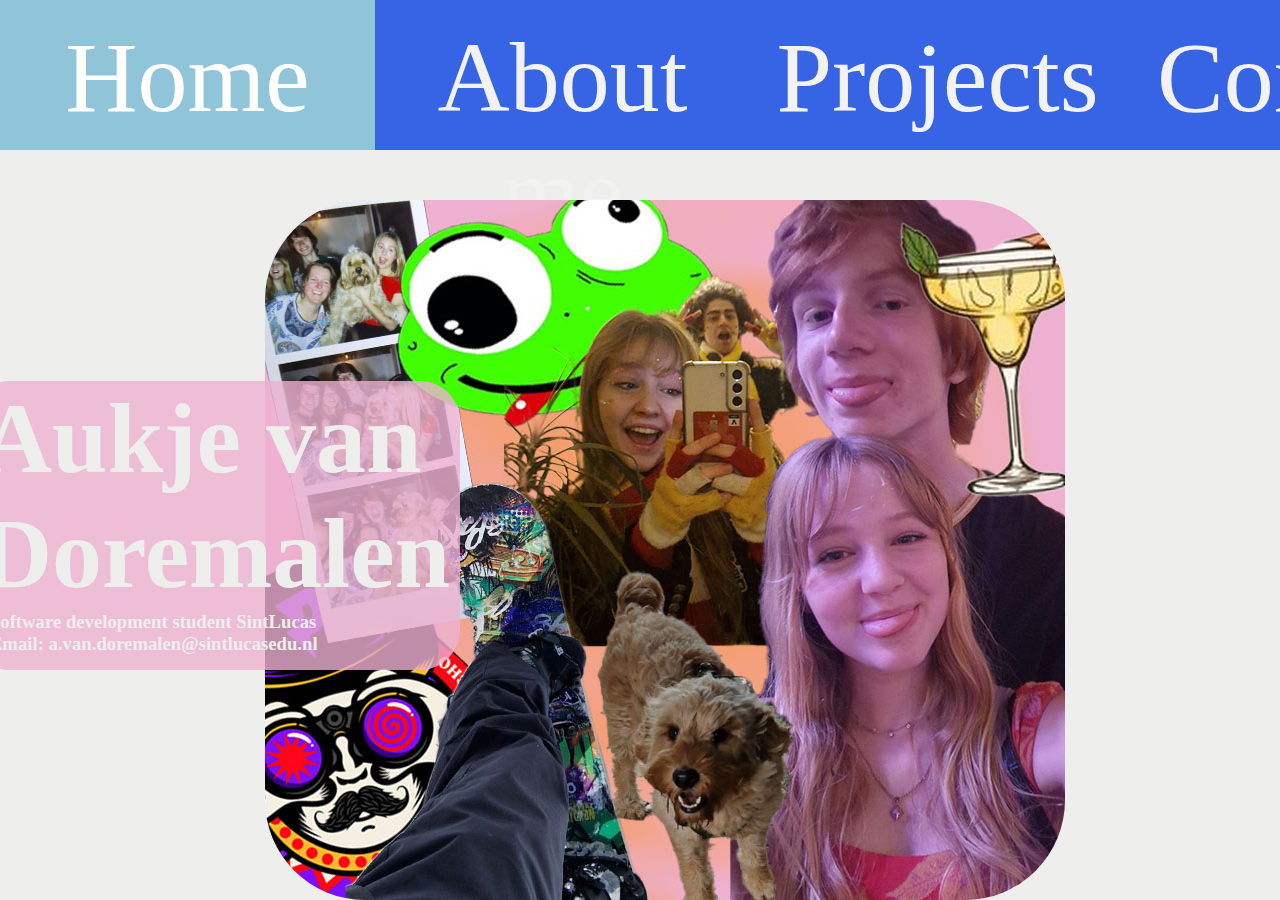
<file: index.html>
<!DOCTYPE html>
<html lang="en">
<head>
    <meta charset="UTF-8">
    <title>Portfolio Aukje van Doremalen</title>
    <link rel="stylesheet" href="style.css">
    <script src="script.js"></script>
</head>
<body>
    <div class="navigationbalk">
        <a class="active" href="./index.html">Home</a>
        <a href="./about.html">About me</a>
        <a href="./projects.html">Projects</a>
        <a href="./contact.html">Contact</a>
    </div>

    <div class="homepage">

        <div id="teksthome">
            <h1>Aukje van Doremalen</h1>
            <h3>Software development student SintLucas
            <br>
            Email: a.van.doremalen@sintlucasedu.nl
            </h3>
        </div>
        <div id="picture1">
            <img src="picture1roze.jpg" alt="foto's van mij">
        </div>
        <!--<div id="picture2">
            <img src="picture2.jpg" alt="mijnfoto">
        </div> !-->

    </div>

</body>
</html>
</file>
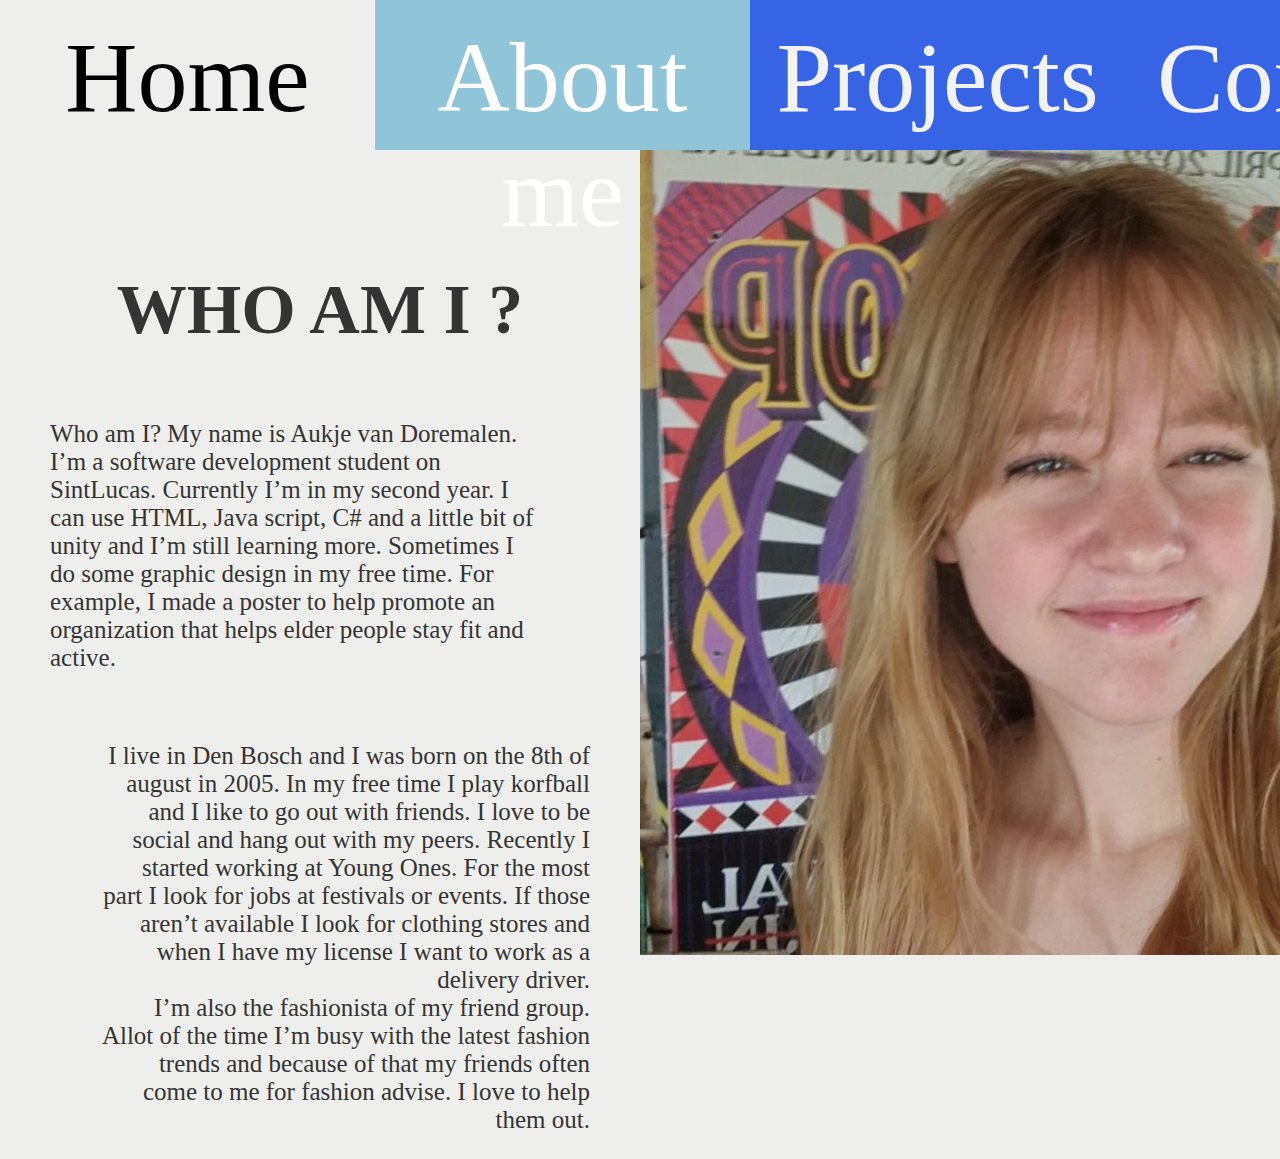
<file: about.html>
<!DOCTYPE html>
<html lang="en">
<head>
    <meta charset="UTF-8">
    <title>About me</title>
    <link rel="stylesheet" href="style.css">
    <script src="script.js"></script>
</head>
<body>
    <div class="navigationbalk">
        <a href="./index.html">Home</a>
        <a class="active" href="./about.html">About me</a>
        <a href="./projects.html">Projects</a>
        <a href="./contact.html">Contact</a>
    </div>

    <div class="about">
        <div id="tekstabout">
            <h1>WHO AM I ?</h1>
            <p id="tekst1">
                Who am I? My name is Aukje van Doremalen. I’m a software development student on SintLucas.
                Currently I’m in my second year. I can use HTML, Java script, C# and a little bit of unity
                and I’m still learning more. Sometimes I do some graphic design in my free time.
                For example,
                I made a poster to help promote an organization that helps elder people stay fit and active.
            </p>

            <p id="tekst2">
                I live in Den Bosch and I was born on the 8th of august in 2005.
                In my free time I play korfball and I like to go out with friends.
                I love to be social and hang out with my peers. Recently I started working at Young Ones.
                For the most part I look for jobs at festivals or events.
                If those aren’t available I look for clothing stores and when I have my license I want to work as a delivery driver.
                <br>
                I’m also the fashionista of my friend group. Allot of the time I’m busy with the latest fashion trends
                and because of that my friends often come to me for fashion advise. I love to help them out.
            </p>
        </div>
        <div id="pictureabout">
            <img src="pictureabout.jpg" alt="foto van mij">
        </div>
    </div>
</body>
</html>
</file>
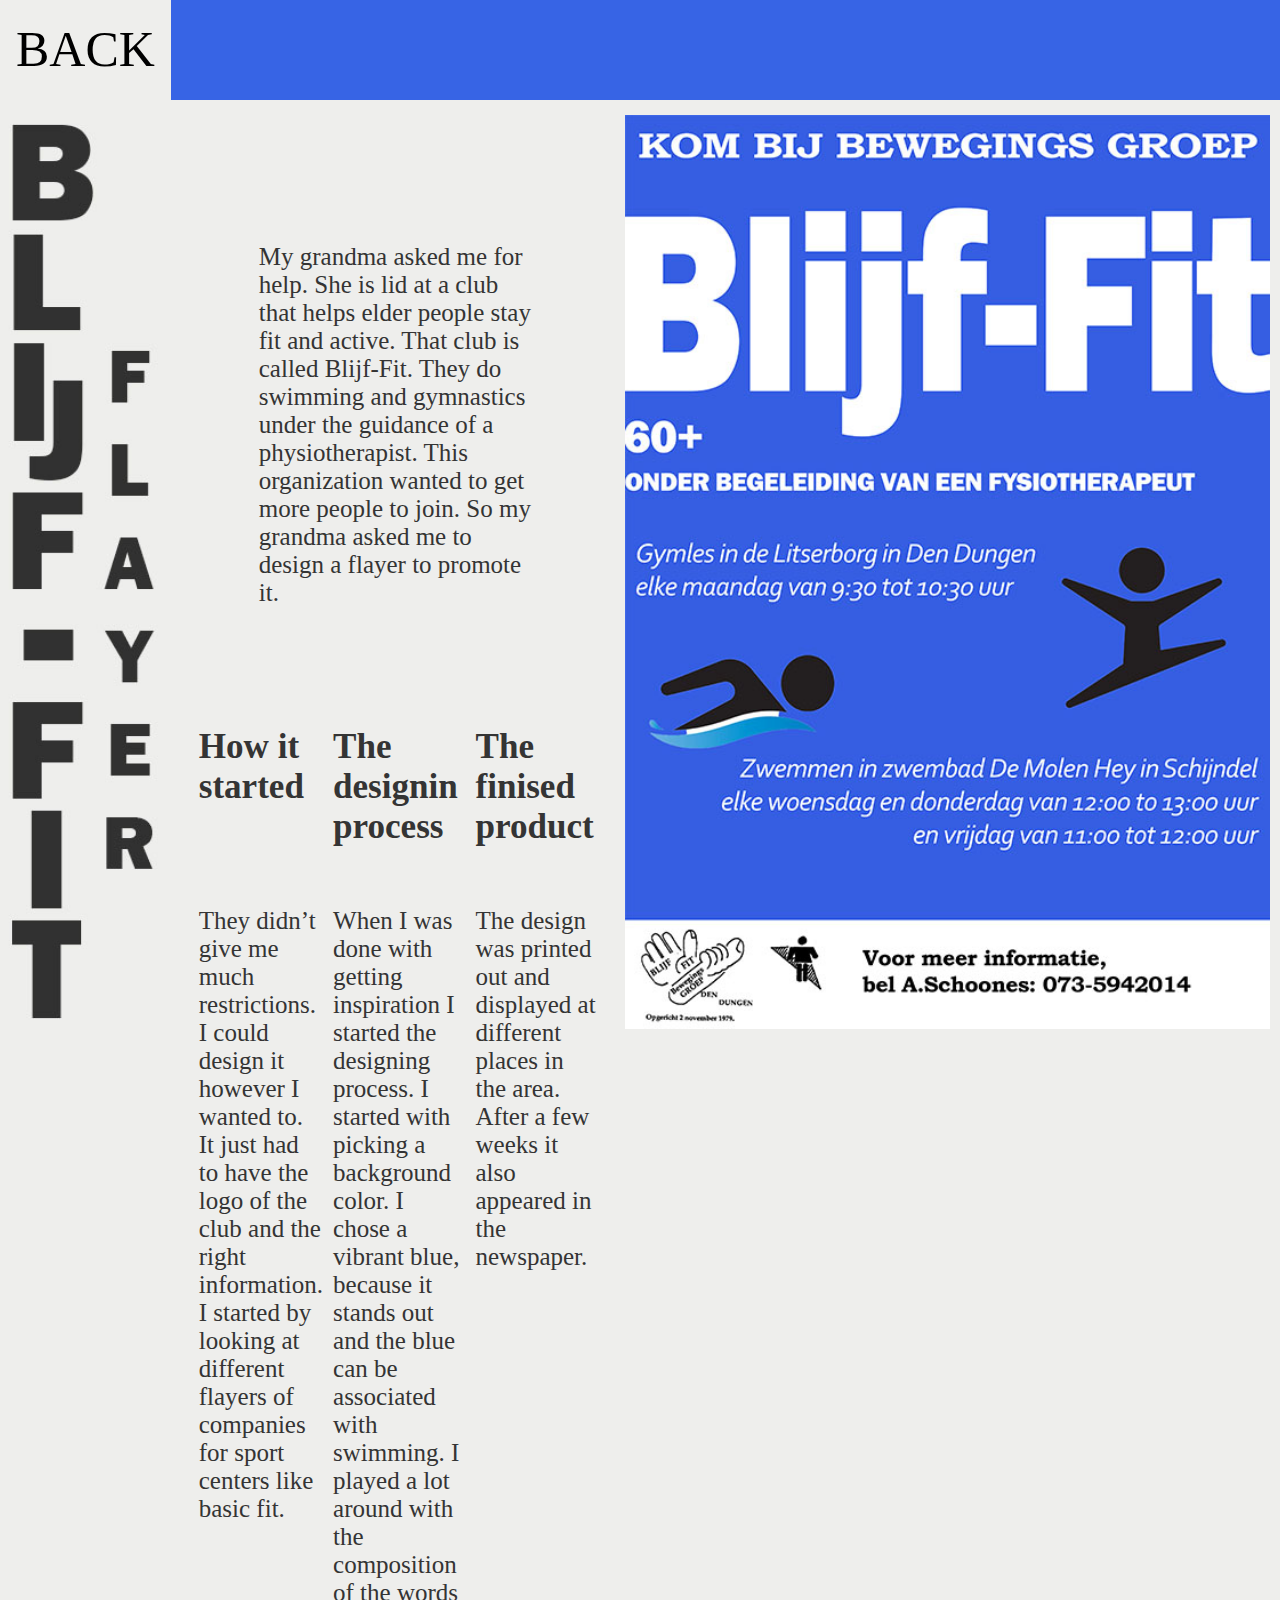
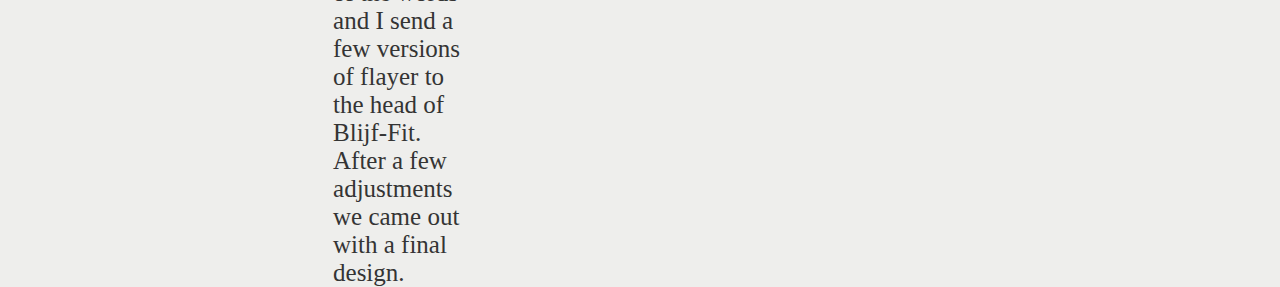
<file: blijffti.html>
<!DOCTYPE html>
<html lang="en">
<head>
    <meta charset="UTF-8">
    <title>Blijf-Fit</title>
    <link rel="stylesheet" href="style.css">
    <script src="script.js"></script>
</head>
<body>
    <div class="navigationbalk2">
        <a href="projects.html">BACK</a>
    </div>


    <div id="container">

        <div id="blijffittitle">
            <img src="blijffitbanner.jpg" alt="blijffitletters">
            <!--<h1>Design a flayer for Blijf-Fit</h1>!-->
        </div>
        <div id="blijffitinleiding">
            <p>
                My grandma asked me for help. She is lid at a club that helps elder people stay fit and active.
                That club is called Blijf-Fit. They do swimming and gymnastics under the guidance of a physiotherapist.
                This organization wanted to get more people to join.
                So my grandma asked me to design a flayer to promote it.
            </p>
        </div>

        <div id="blijffitfoto">
            <img src="blijffitposter.jpg" alt="poster">
        </div>

            <div id="blijffit1t">
                <h3>How it started</h3>
            </div>
            <div id="blijffit1">
                <p>
                    They didn’t give me much restrictions. I could design it however I wanted to.
                    It just had to have the logo of the club and the right information.
                    I started by looking at different flayers of companies for sport centers like basic fit.
                </p>
            </div>
            <div id="blijffit2t">
                <h3>The designin process</h3>
            </div>
            <div id="blijffit2">
                <p>
                    When I was done with getting inspiration I started the designing process.
                    I started with picking a background color. I chose a vibrant blue,
                    because it stands out and the blue can be associated with swimming.
                    I played a lot around with the composition of the words
                    and I send a few versions of flayer to the head of Blijf-Fit.
                    After a few adjustments we came out with a final design.
                </p>
            </div>
            <div id="blijffit3t">
                <h3>The finised product</h3>
            </div>
            <div id="blijffit3">
                <p>
                    The design was printed out and displayed at different places in the area.
                    After a few weeks it also appeared in the newspaper.
                </p>
            </div>

    </div>

</body>
</html>
</file>
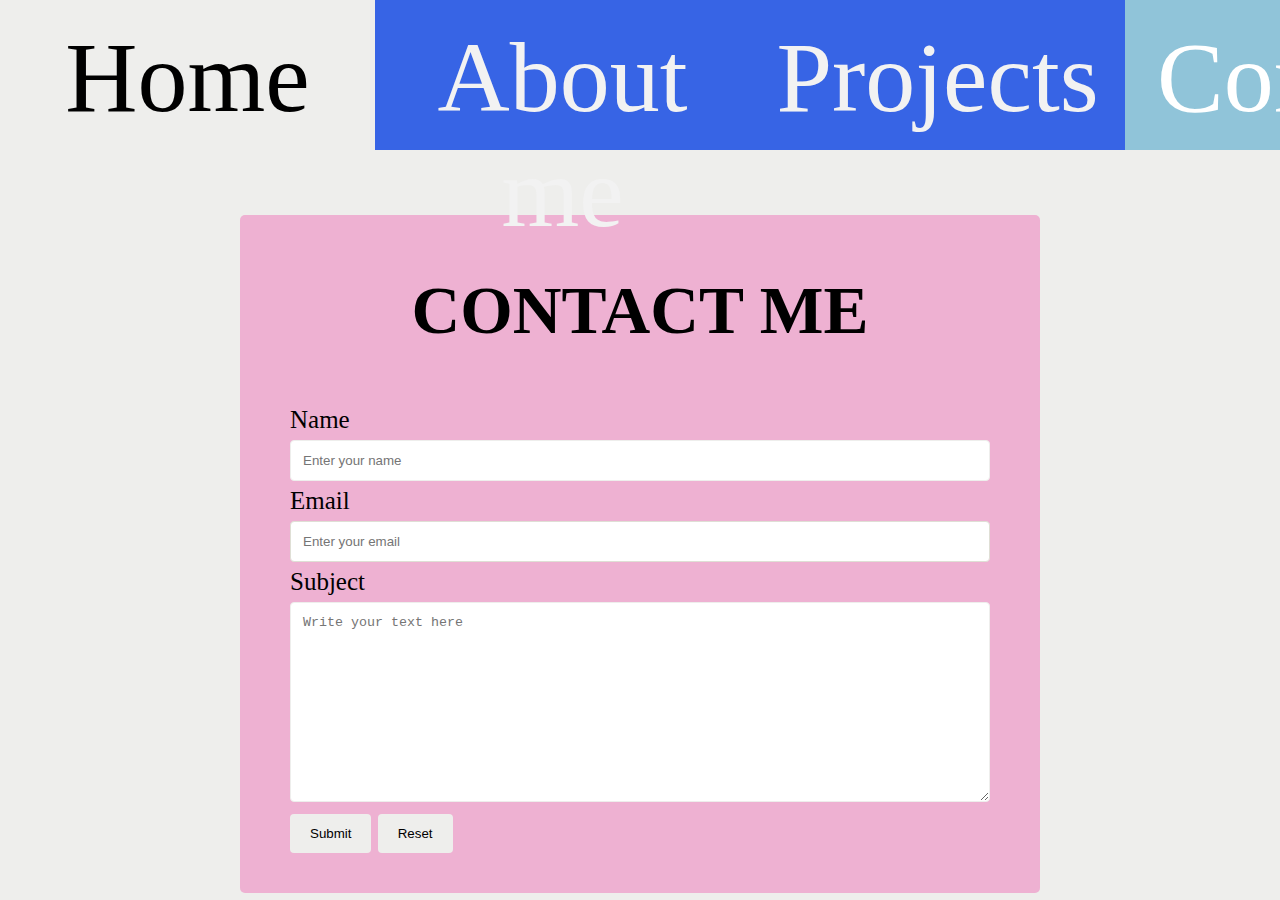
<file: contact.html>
<!DOCTYPE html>
<html lang="en">
<head>
    <meta charset="UTF-8">
    <title>Contact me</title>
    <link rel="stylesheet" href="style.css">
    <script src="script.js"></script>
</head>
<body>
    <div class="navigationbalk">
        <a href="./index.html">Home</a>
        <a href="./about.html">About me</a>
        <a href="./projects.html">Projects</a>
        <a class="active" href="./contact.html">Contact</a>
    </div>

    <div class="padding">

        <div class="container">
            <div id="contactme">
                <h2>CONTACT ME</h2>
            </div>
            <form action="mailto:a.van.doremalen@sintlucasedu.nl" method="post" enctype="text/plain">
                <label for="fname">Name</label>
                <input type="text" id="fname" name="firstname" placeholder="Enter your name">

                <label for="email">Email</label>
                <input type="email" id="email" name="email" placeholder="Enter your email">

                <label for="subject">Subject</label>
                <textarea id="subject" name="subject" placeholder="Write your text here" style="height:200px"></textarea>

                <input type="submit"  value="Submit">
                <input type="reset" value="Reset">
            </form>
        </div>



        <!--<div class="contactparent">
            <div id="contactme">
                <h2>CONTACT ME</h2>
            </div>
            <div id="name"></div>
            <div id="mail"></div>
            <div id="mailtext"></div>
            <a id="mailbutton">SUBMIT</a>
        </div>!-->
    </div>

</body>
</html>
</file>
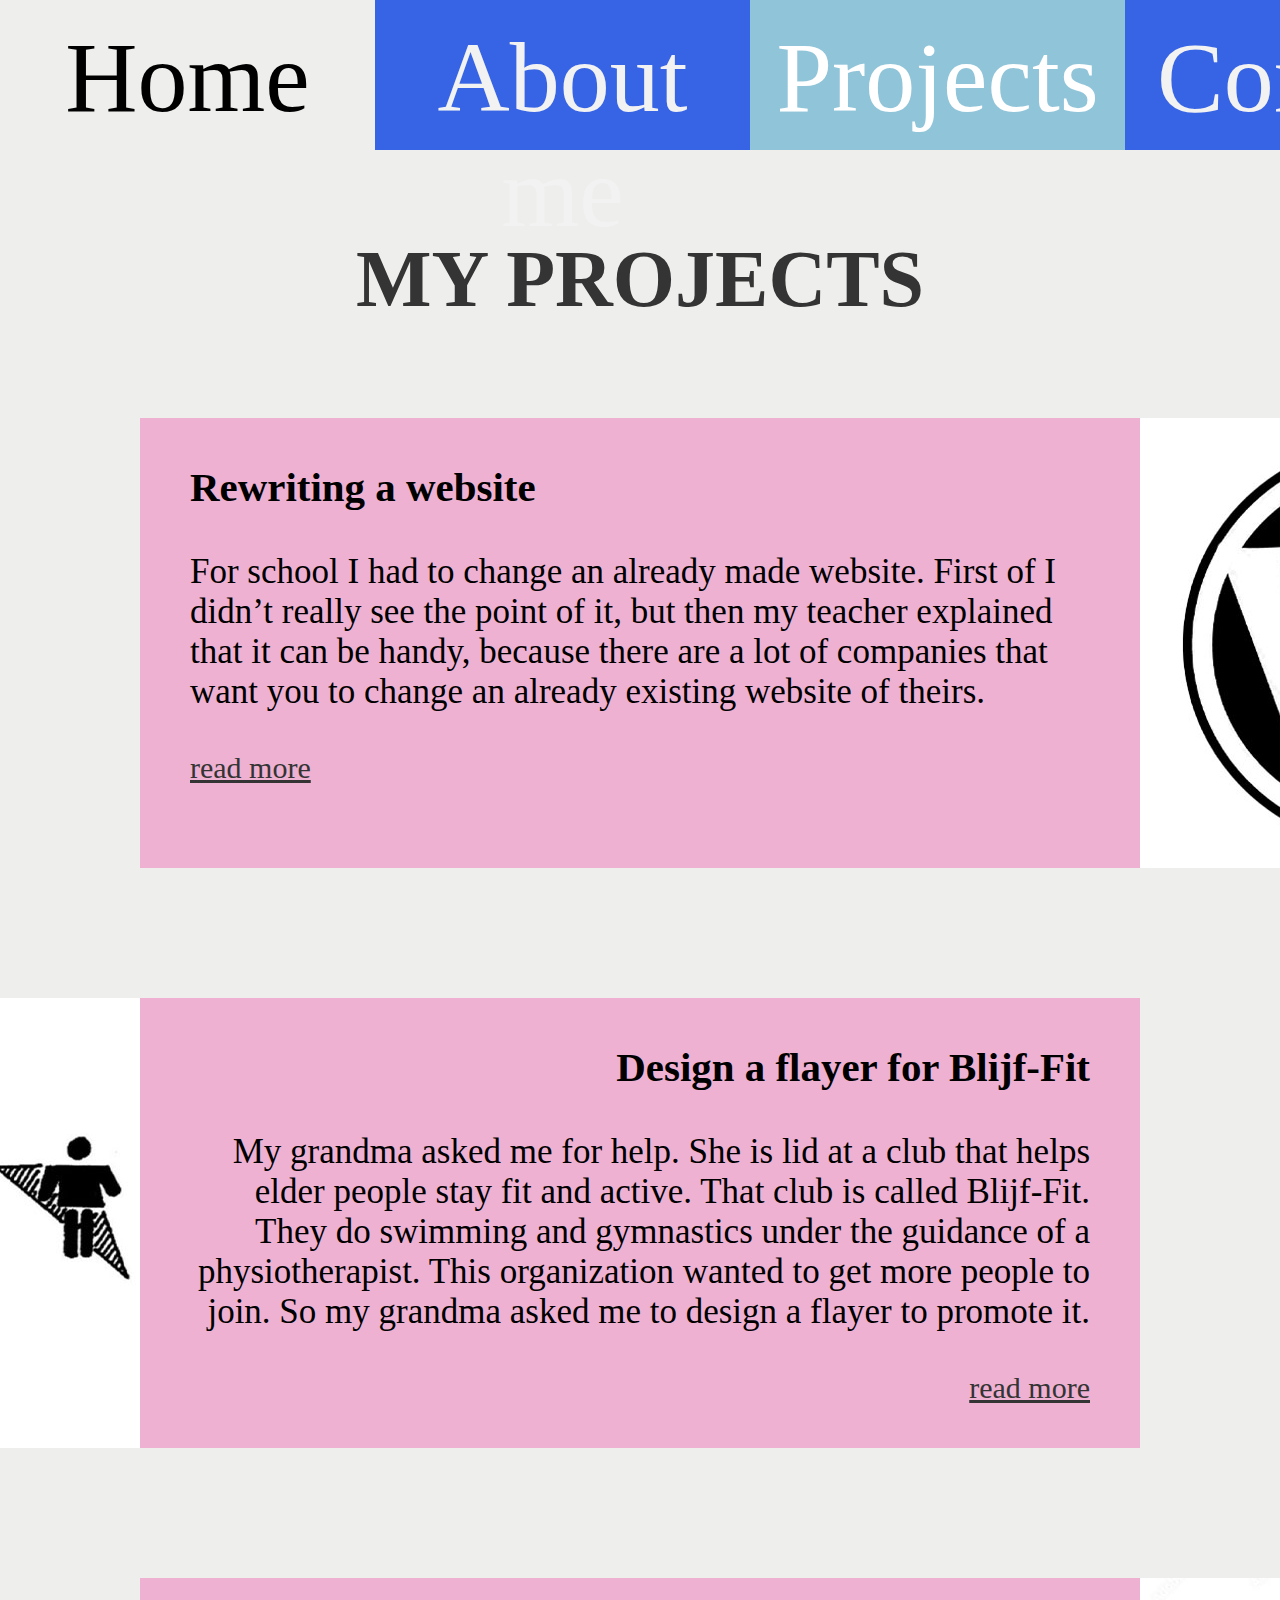
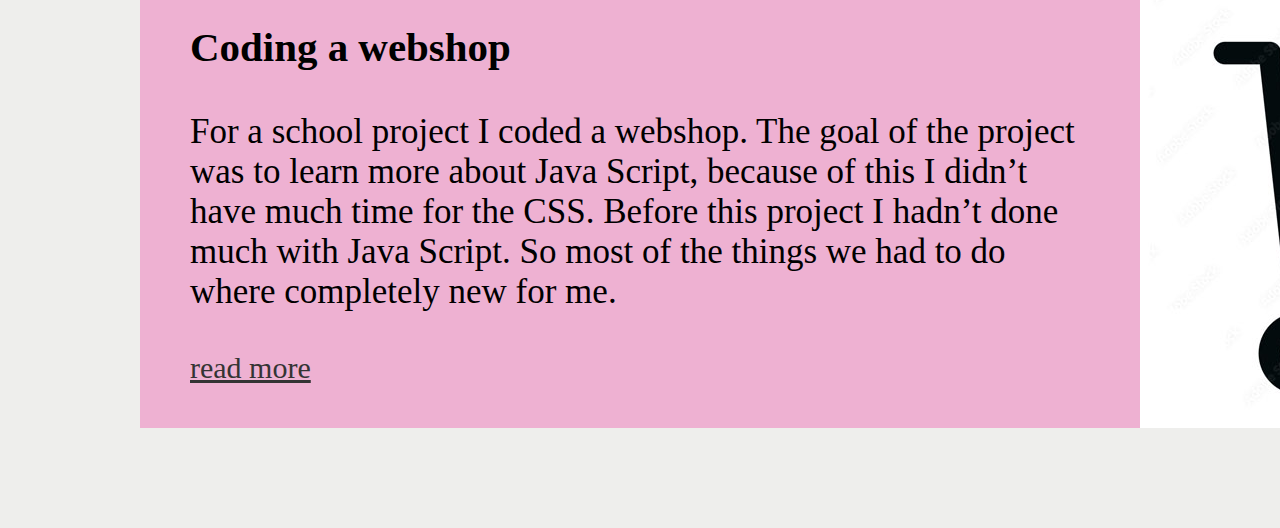
<file: projects.html>
<!DOCTYPE html>
<html lang="en">
<head>
    <meta charset="UTF-8">
    <title>Projects</title>
    <link rel="stylesheet" href="style.css">
</head>
<body>
    <div class="navigationbalk" id="menu">
        <a href="./index.html">Home</a>
        <a href="./about.html">About me</a>
        <a class="active" href="./projects.html">Projects</a>
        <a href="./contact.html">Contact</a>
    </div>

    <div id="projects1">
        <h1>MY PROJECTS</h1>
    </div>

    <div class="blokproject">
        <div class="inleidingtekst">
            <h3>Rewriting a website</h3>
            <p>
                For school I had to change an already made website.
                First of I didn’t really see the point of it,
                but then my teacher explained that it can be handy,
                because there are a lot of companies that want you to
                change an already existing website of theirs.
            </p>

            <a href="website.html" class="btnmore">read more</a>
        </div>
        <div class="fotoproject">
            <img src="wor.jpg" alt="wordpresslogo">
        </div>
    </div>

    <div class="blokprojectr">
        <div class="inleidingtekstr">
            <h3>Design a flayer for Blijf-Fit</h3>
            <p>
                My grandma asked me for help. She is lid at a club that helps elder people stay fit and active.
                That club is called Blijf-Fit. They do swimming and gymnastics under the guidance of a physiotherapist.
                This organization wanted to get more people to join.
                So my grandma asked me to design a flayer to promote it.
            </p>
            <a href="blijffti.html" class="btnmore">read more</a>
        </div>
        <div class="fotoproject">
            <img src="blijf-fitlogo.jpg" alt="blijf-fit logo">
        </div>
    </div>

    <div class="blokproject">
        <div class="inleidingtekst">
            <h3>Coding a webshop</h3>
            <p>
                For a school project I coded a webshop. The goal of the project was to learn more about Java Script,
                because of this I didn’t have much time for the CSS. Before this project I hadn’t done much with
                Java Script. So most of the things we had to do where completely new for me.
            </p>
            <a href="webshop.html" class="btnmore">read more</a>
        </div>
        <div class="fotoproject">
            <img src="shoppingcart.jpg">
        </div>
    </div>

    <script src="script.js"></script>

</body>
</html>
</file>
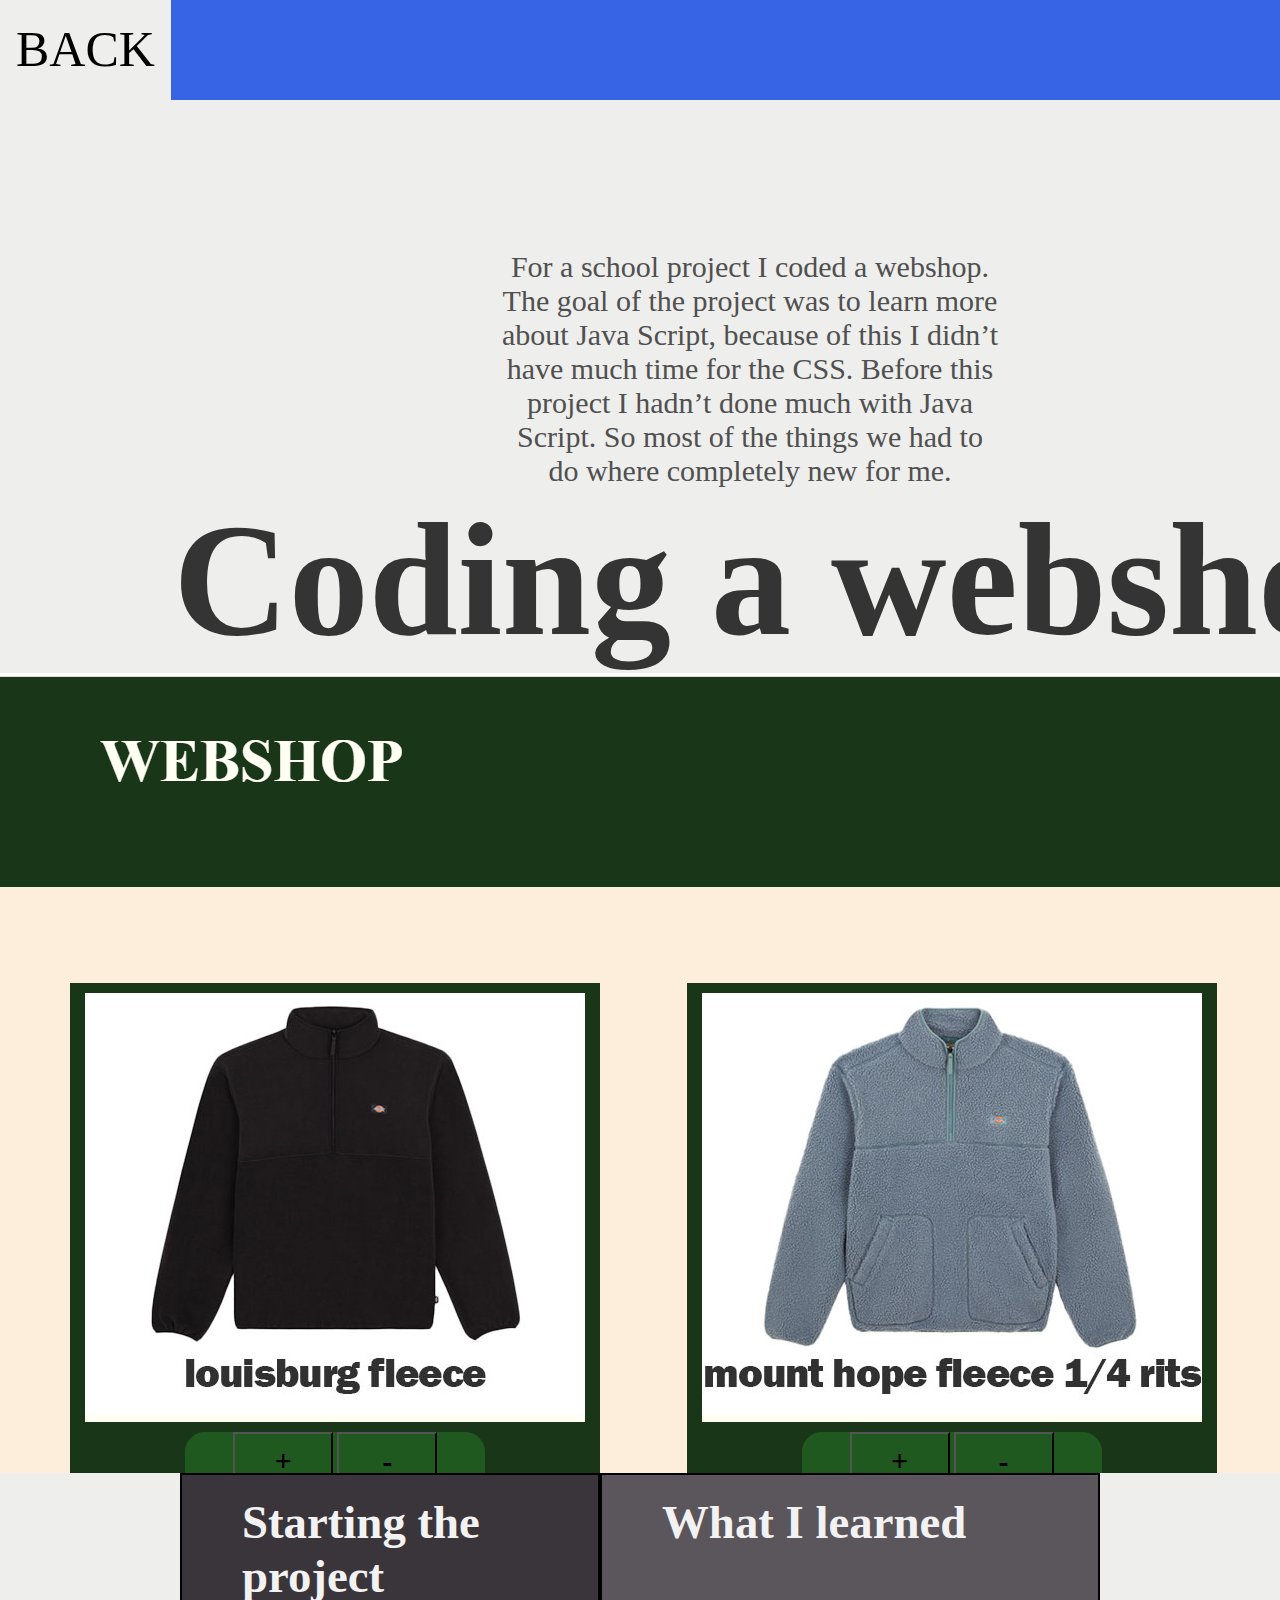
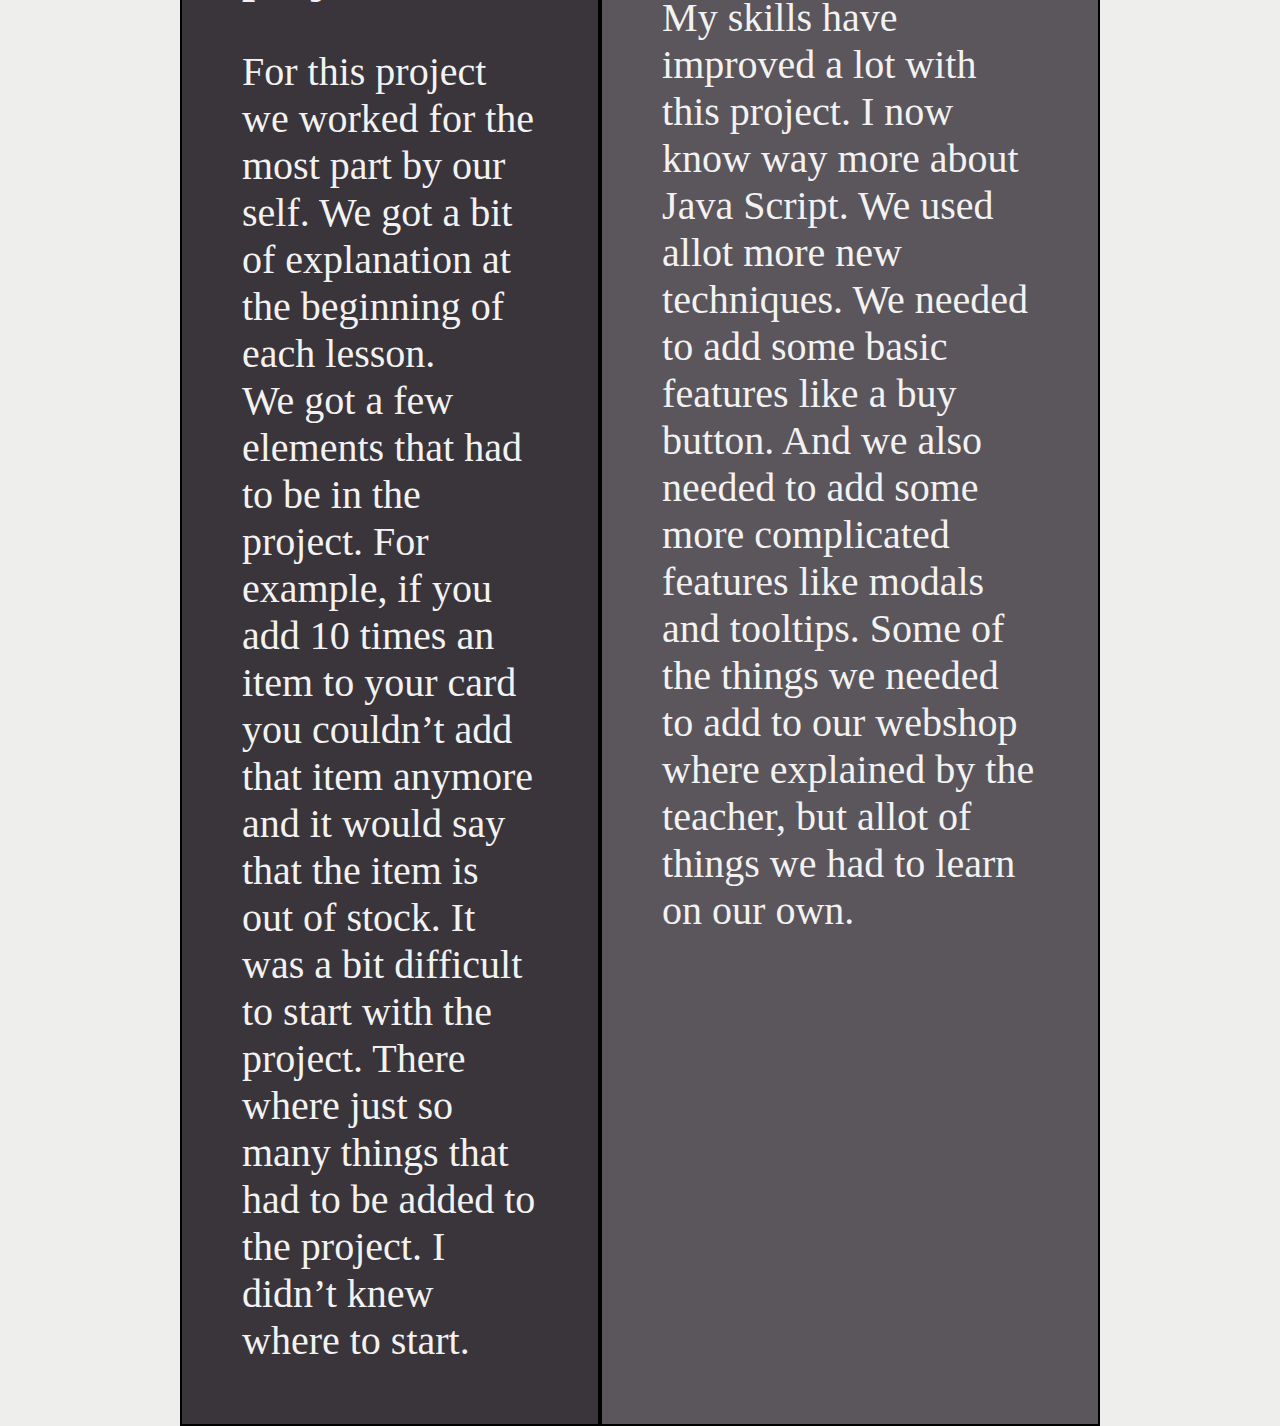
<file: webshop.html>
<!DOCTYPE html>
<html lang="en">
<head>
    <meta charset="UTF-8">
    <title>Webshop</title>
    <link rel="stylesheet" href="style.css">
    <script src="script.js"></script>
</head>
<body>
    <div class="navigationbalk2">
        <a href="projects.html">BACK</a>
    </div>

    <div class="website">
        <p>
            For a school project I coded a webshop. The goal of the project was to learn more about Java Script,
            because of this I didn’t have much time for the CSS. Before this project I hadn’t done much with
            Java Script. So most of the things we had to do where completely new for me.
        </p>
        <h1>Coding a webshop</h1>
        <div class="fpro">
            <img src="webstoreafbeelding.png">
        </div>
    </div>
    <div class="tweetekst">
        <div class="protekst1">
            <h3>Starting the project</h3>
            <p>
                For this project we worked for the most part by our self. We got a bit of explanation at
                the beginning of each lesson.
                <br>
                We got a few elements that had to be in the project. For example,
                if you add 10 times an item to your card you couldn’t add that item anymore and
                it would say that the item is out of stock. It was a bit difficult to start with the project.
                There where just so many things that had to be added to the project. I didn’t knew where to start.
            </p>
        </div>
        <div class="protekst2">
            <h3>What I learned</h3>
            <p>
                My skills have improved a lot with this project. I now know way more about Java Script.
                We used allot more new techniques. We needed to add some basic features like a buy button.
                And we also needed to add some more complicated features like modals and tooltips.
                Some of the things we needed to add to our webshop where explained by the teacher,
                but allot of things we had to learn on our own.
            </p>
        </div>

    </div>
</body>
</html>
</file>
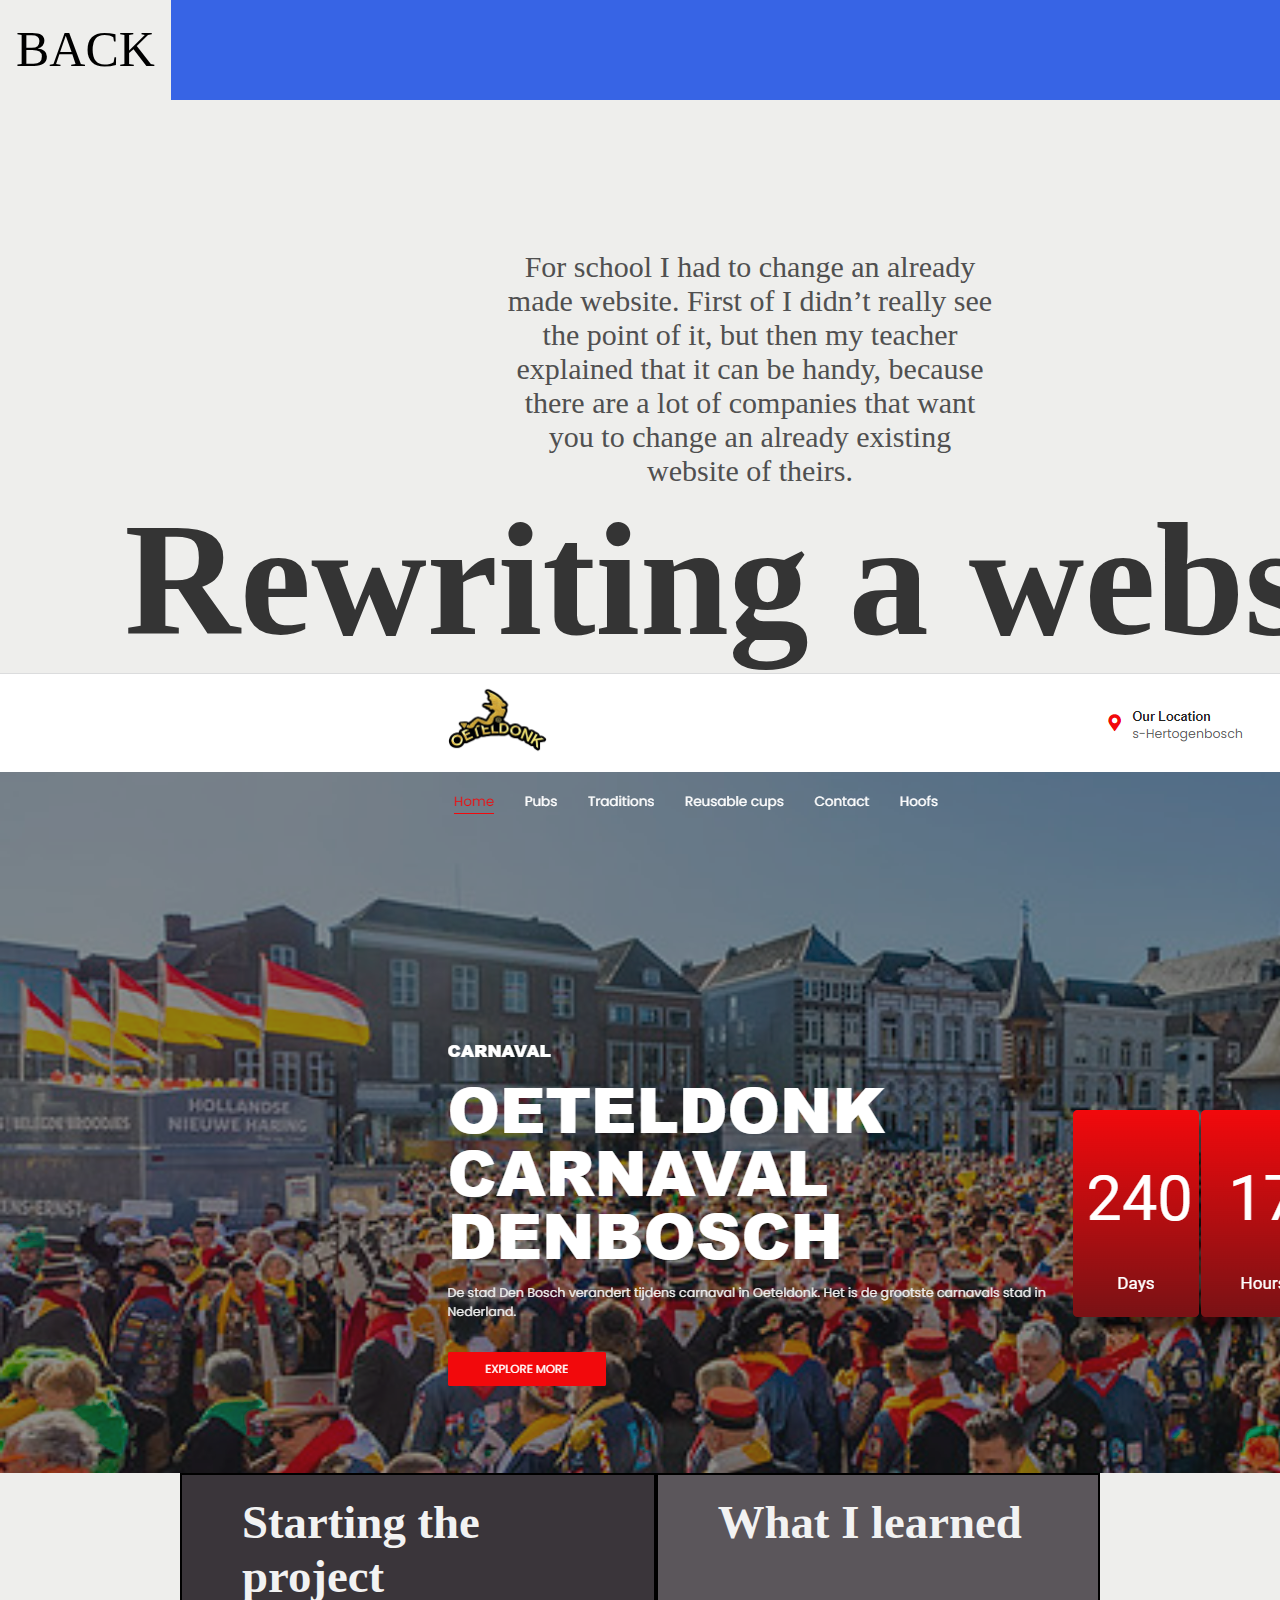
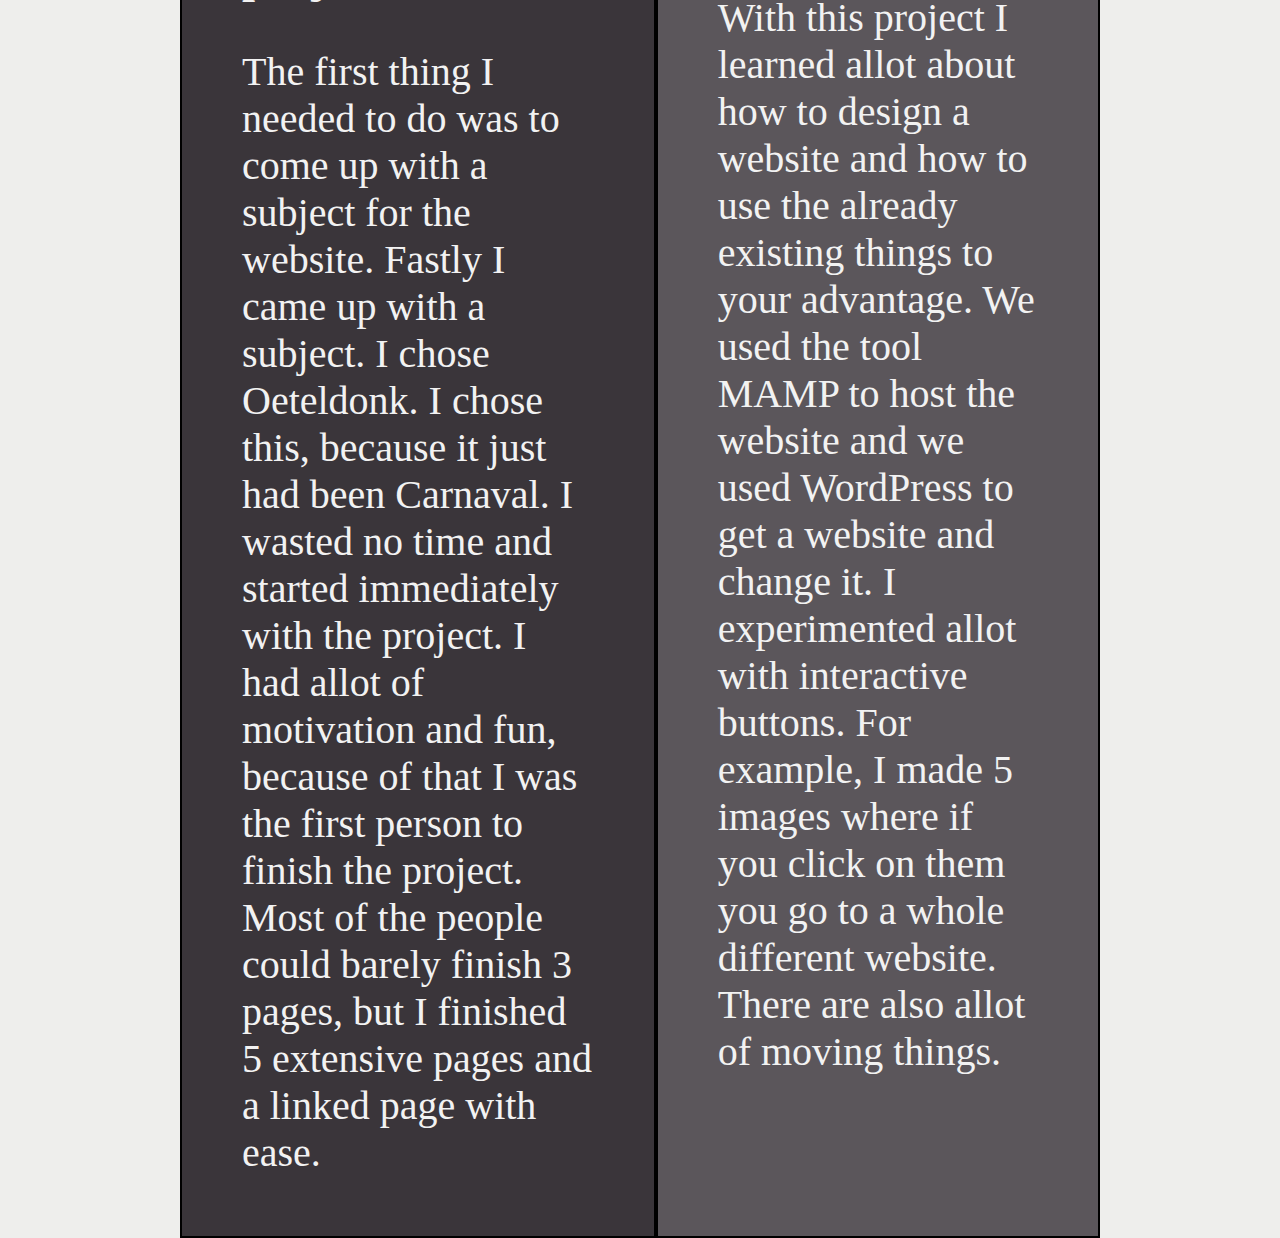
<file: website.html>
<!DOCTYPE html>
<html lang="en">
<head>
    <meta charset="UTF-8">
    <title>Rewrite a website</title>
    <link rel="stylesheet" href="style.css">
    <script src="script.js"></script>
</head>
<body>
    <div class="navigationbalk2">
        <a href="projects.html">BACK</a>
    </div>

    <div class="website">
            <p>
                For school I had to change an already made website.
                First of I didn’t really see the point of it,
                but then my teacher explained that it can be handy,
                because there are a lot of companies that want you to
                change an already existing website of theirs.
            </p>
            <h1>Rewriting a website</h1>
        <div class="fpro">
            <img src="oeteldonk%20website.png" alt="oeteldonkwebsite">
        </div>
    </div>
    <div class="tweetekst">
        <div class="protekst1">
            <h3>Starting the project</h3>
            <p>
                The first thing I needed to do was to come up with a subject for the website.
                Fastly I came up with a subject. I chose Oeteldonk. I chose this, because it just had been Carnaval.
                I wasted no time and started immediately with the project. I had allot of motivation and fun,
                because of that I was the first person to finish the project. Most of the people could barely
                finish 3 pages, but I finished 5 extensive pages and a linked page with ease.
            </p>
        </div>
        <div class="protekst2">
            <h3>What I learned</h3>
            <p>
                With this project I learned allot about how to design a website and how to use the already
                existing things to your advantage. We used the tool MAMP to host the website and we used
                WordPress to get a website and change it. I experimented allot with interactive buttons.
                For example, I made 5 images where if you click on them you go to a whole different website.
                There are also allot of moving things.
            </p>
        </div>

    </div>

</body>
</html>
</file>
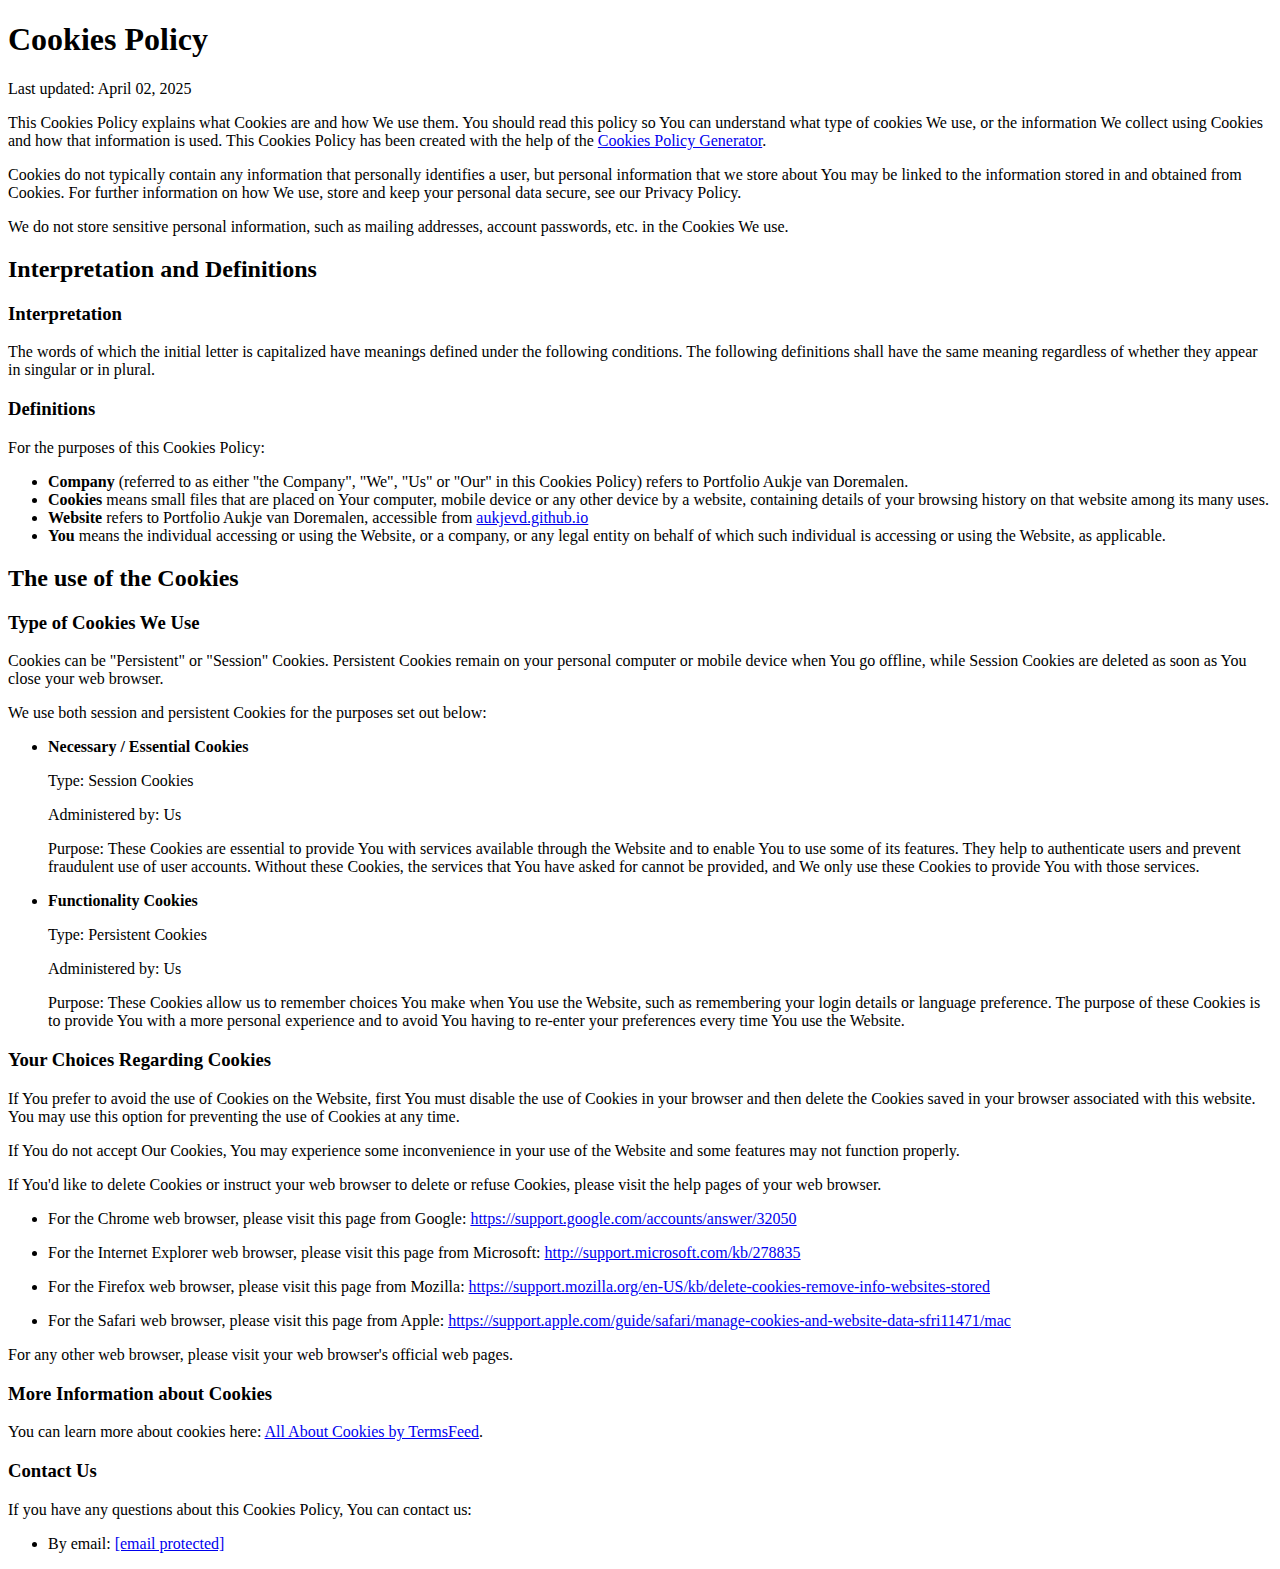
<file: cookies/cookie_policy.html>
<!DOCTYPE html>
<html lang="en">
<head>
    <meta charset="UTF-8">
    <title>Title</title>
</head>
<body>

<h1>Cookies Policy</h1>
<p>Last updated: April 02, 2025</p>
<p>This Cookies Policy explains what Cookies are and how We use them. You should read this policy so You can understand what type of cookies We use, or the information We collect using Cookies and how that information is used. This Cookies Policy has been created with the help of the <a href="https://www.termsfeed.com/cookies-policy-generator/" target="_blank">Cookies Policy Generator</a>.</p>
<p>Cookies do not typically contain any information that personally identifies a user, but personal information that we store about You may be linked to the information stored in and obtained from Cookies. For further information on how We use, store and keep your personal data secure, see our Privacy Policy.</p>
<p>We do not store sensitive personal information, such as mailing addresses, account passwords, etc. in the Cookies We use.</p>
<h2>Interpretation and Definitions</h2>
<h3>Interpretation</h3>
<p>The words of which the initial letter is capitalized have meanings defined under the following conditions. The following definitions shall have the same meaning regardless of whether they appear in singular or in plural.</p>
<h3>Definitions</h3>
<p>For the purposes of this Cookies Policy:</p>
<ul>
    <li><strong>Company</strong> (referred to as either &quot;the Company&quot;, &quot;We&quot;, &quot;Us&quot; or &quot;Our&quot; in this Cookies Policy) refers to Portfolio Aukje van Doremalen.</li>
    <li><strong>Cookies</strong> means small files that are placed on Your computer, mobile device or any other device by a website, containing details of your browsing history on that website among its many uses.</li>
    <li><strong>Website</strong> refers to Portfolio Aukje van Doremalen, accessible from <a href="aukjevd.github.io" rel="external nofollow noopener" target="_blank">aukjevd.github.io</a></li>
    <li><strong>You</strong> means the individual accessing or using the Website, or a company, or any legal entity on behalf of which such individual is accessing or using the Website, as applicable.</li>
</ul>
<h2>The use of the Cookies</h2>
<h3>Type of Cookies We Use</h3>
<p>Cookies can be &quot;Persistent&quot; or &quot;Session&quot; Cookies. Persistent Cookies remain on your personal computer or mobile device when You go offline, while Session Cookies are deleted as soon as You close your web browser.</p>
<p>We use both session and persistent Cookies for the purposes set out below:</p>
<ul>
    <li>
        <p><strong>Necessary / Essential Cookies</strong></p>
        <p>Type: Session Cookies</p>
        <p>Administered by: Us</p>
        <p>Purpose: These Cookies are essential to provide You with services available through the Website and to enable You to use some of its features. They help to authenticate users and prevent fraudulent use of user accounts. Without these Cookies, the services that You have asked for cannot be provided, and We only use these Cookies to provide You with those services.</p>
    </li>
    <li>
        <p><strong>Functionality Cookies</strong></p>
        <p>Type: Persistent Cookies</p>
        <p>Administered by: Us</p>
        <p>Purpose: These Cookies allow us to remember choices You make when You use the Website, such as remembering your login details or language preference. The purpose of these Cookies is to provide You with a more personal experience and to avoid You having to re-enter your preferences every time You use the Website.</p>
    </li>
</ul>
<h3>Your Choices Regarding Cookies</h3>
<p>If You prefer to avoid the use of Cookies on the Website, first You must disable the use of Cookies in your browser and then delete the Cookies saved in your browser associated with this website. You may use this option for preventing the use of Cookies at any time.</p>
<p>If You do not accept Our Cookies, You may experience some inconvenience in your use of the Website and some features may not function properly.</p>
<p>If You'd like to delete Cookies or instruct your web browser to delete or refuse Cookies, please visit the help pages of your web browser.</p>
<ul>
    <li>
        <p>For the Chrome web browser, please visit this page from Google: <a href="https://support.google.com/accounts/answer/32050" rel="external nofollow noopener" target="_blank">https://support.google.com/accounts/answer/32050</a></p>
    </li>
    <li>
        <p>For the Internet Explorer web browser, please visit this page from Microsoft: <a href="http://support.microsoft.com/kb/278835" rel="external nofollow noopener" target="_blank">http://support.microsoft.com/kb/278835</a></p>
    </li>
    <li>
        <p>For the Firefox web browser, please visit this page from Mozilla: <a href="https://support.mozilla.org/en-US/kb/delete-cookies-remove-info-websites-stored" rel="external nofollow noopener" target="_blank">https://support.mozilla.org/en-US/kb/delete-cookies-remove-info-websites-stored</a></p>
    </li>
    <li>
        <p>For the Safari web browser, please visit this page from Apple: <a href="https://support.apple.com/guide/safari/manage-cookies-and-website-data-sfri11471/mac" rel="external nofollow noopener" target="_blank">https://support.apple.com/guide/safari/manage-cookies-and-website-data-sfri11471/mac</a></p>
    </li>
</ul>
<p>For any other web browser, please visit your web browser's official web pages.</p>
<h3>More Information about Cookies</h3>
<p>You can learn more about cookies here: <a href="https://www.termsfeed.com/blog/cookies/" target="_blank">All About Cookies by TermsFeed</a>.</p>
<h3>Contact Us</h3>
<p>If you have any questions about this Cookies Policy, You can contact us:</p>
<ul>
    <li>By email: <a href="/cdn-cgi/l/email-protection" class="__cf_email__" data-cfemail="15743b63747b3b717a6770787479707b55667c7b6179607674667071603b7b79">[email&#160;protected]</a></li>
</ul>

</body>
</html>
</file>
<file: style.css>
body{
    margin: 0;
    padding: 0;
    background-color: #eeeeec;
    color: #343434;
}

.navigationbalk2 {
    display: flex;
    background-color: #3764e5;
    height: 100px;
    min-width: 1500px;
}

.navigationbalk2 a {
    color: #f2f2f2;
    text-align: center;
    padding: 20px 16px;
    text-decoration: none;
    font-size: 50px;
}

/* Change the color of links on hover */
.navigationbalk2 a:hover {
    background-color: #eeeeec;
    color: black;
}

/* Add a color to the active/current link */
.navigationbalk2 a.active {
    background-color: #90c4d9;
    color: white;
}

.navigationbalk {
    display: flex;
    flex-direction: row;
    justify-content: space-evenly;
    background-color: #3764e5;
    height: 150px;
    min-width: 1500px;
}

.navigationbalk a {
    color: #f2f2f2;
    text-align: center;
    padding: 20px 16px;
    text-decoration: none;
    font-size: 100px;
    width: 25%;
}

/* Change the color of links on hover */
.navigationbalk a:hover {
    background-color: #eeeeec;
    color: black;
}

/* Add a color to the active/current link */
.navigationbalk a.active {
    background-color: #90c4d9;
    color: white;
}

.homepage {
    display: flex;
    align-items: center;
    justify-content: center;
    padding-top: 400px;
    padding-left: 50px;
}

.padding {
    padding-top: 65px;
}

.about {
    display: flex;
    flex-direction: row;
}

.contactparent {
    width: 700px;
    height: 600px;
    margin: 0 auto;
    background-color: #811b1b;
    display: flex;
    flex-flow: column;
    justify-content: center;
    align-items: center;
    /*padding: 50px;*/
}

.blokproject {
    height: 450px;
    padding: 30px 140px;
    /*background-color: #f2f2f2;*/
    display: flex;
    flex-direction: row;
    margin-bottom: 70px;
}

.blokprojectr {
    height: 450px;
    padding: 30px 140px;
    /*background-color: #f2f2f2;*/
    display: flex;
    flex-direction: row-reverse;
    margin-bottom: 70px;
}

.inleidingtekst {
    color: #000000;
    background-color: #eeb1d2;
    flex-grow: 1;
    font-size: 35px;
    padding: 5px 50px;
    max-width: 1300px;
    min-width: 900px;
}

.inleidingtekstr {
    color: #000000;
    background-color: #eeb1d2;
    flex-grow: 1;
    text-align: right;
    font-size: 35px;
    padding: 5px 50px;
    max-width: 1300px;
    min-width: 900px;
}

.fotoproject {
    background-color: #343434;
    flex-grow: 1;
    min-width: 500px;
    overflow: hidden;
}

.btnmore {
    color: #343434;
    font-size: 30px;
}

.website {
    display: flex;
    flex-direction: column;
    /*margin: 150px 200px;*/
    text-align: center;
}

.website p {
    font-size: 30px;
    margin: 150px 500px 0 500px;
    min-width: 500px;
    color: #505050;
}

.website h1 {
    font-size: 160px;
    margin: 0;
    min-width: 1600px;
}

.fpro {
    height: 800px;
    background-color: black;
    overflow: hidden;
}

.tweetekst {
    padding: 0 180px;
    display: flex;
    flex-direction: row;
}

.tweetekst p {
    margin: 0 40px 40px 40px;
}

.tweetekst h3 {
    margin: 0 40px 45px 40px;
}


.protekst1 {
    background-color: #3a353a;
    color: #f2f2f2;
    flex-grow: 1;
    font-size: 40px;
    /*margin: 0 25px 10px 50px;*/
    max-width: 600px;
    /*min-width: 500px;*/
    border: 2px solid black;
    padding: 20px;
    margin: 0 auto;
    /*background-color: rgba(242, 242, 242, 0.4);*/
}

.protekst2 {
    background-color: #5b565b;
    color: #f2f2f2;
    flex-grow: 1;
    font-size: 40px;
    /*margin: 0 25px 10px 50px;*/
    max-width: 600px;
    /*min-width: 500px;*/
    border: 2px solid black;
    padding: 20px;
    margin: 0 auto;

}

#projects1 {
    text-align: center;
    font-size: 40px;
    padding: 30px 5px 10px 5px;
}

#contactme {
    margin: 0 auto;
    text-align: center;
    font-size: 45px;
    width: 500px;
    flex-grow: 0;
}

#mail {
    margin: 10px;
    background-color: #dfdfd5;
    width: 670px;
    flex-grow: 1;
    border: 2px black solid;
    border-radius: 6px;
}

#name {
    margin: 10px;
    background-color: #dfdfd5;
    width: 670px;
    flex-grow: 1;
    border: 2px black solid;
    border-radius: 6px;
}

#mailtext {
    margin: 10px;
    background-color: #dfdfd5;
    width: 670px;
    flex-grow: 2;
    border: 2px black solid;
    border-radius: 6px;
}

#mailbutton {
    text-align: center;
    padding: 14px 0;
    margin: 10px;
    background-color: #dfdfd5;
    width: 300px;
    flex-grow: 0;
    border: 2px #dfdfd5 solid;
    border-radius: 20px;
    font-size: 45px;
    color: #423d29;
}

#teksthome {
    /*width: 1060px;*/
    color: #eeeeec;
    z-index: 2;
    position: absolute;
    margin-right: 900px;
    margin-bottom: 50px;
    background-color: rgba(238, 177, 210, 0.8);
    /*background-color: rgba(114, 115, 116, 0.75);*/
    border-radius: 40px;
}

#teksthome h1 {
    font-size: 100px;
    margin: 0 10px;
}

#teksthome h3 {
    margin: 0 10px 15px 20px;
}

#picture1 {
    height: 700px;
    width: 800px;
    background-color: #424242;
    z-index: 1;
    position: absolute;
    border-radius: 100px;
    overflow: hidden;
}

#picture2 {
    height: 500px;
    width: 380px;
    background-color: #6c6c6c;
    z-index: 3;
    position: absolute;
    margin-left: 900px;
    border-radius: 5px;
    overflow: hidden;
    border: 3px solid #343434;
}

#tekstabout {
    width: 50%;
    /*border: 3px solid #3b0a0a;*/
}

#tekstabout h1 {
    text-align: center;
    margin-top: 120px;
    margin-bottom: 70px;
    font-size: 70px;
}

#tekstabout p {
    font-size: 25px;
}

#tekst1 {
  text-align: left;
  padding-left: 50px;
  padding-right: 100px;
}

#tekst2 {
    text-align: right;
    margin-top: 70px;
    padding-right: 50px;
    padding-left: 100px;
}

#pictureabout {
    width: 50%;
    height: 805px;
    background-color: black;
    overflow: hidden;
}


input[type=email], select, textarea {
    width: 100%;
    padding: 12px;
    border: 1px solid #dfdfd5;
    border-radius: 4px;
    box-sizing: border-box;
    margin-top: 6px;
    margin-bottom: 6px;
    resize: vertical;
}

input[type=text], select, textarea {
    width: 100%;
    padding: 12px;
    border: 1px solid #eeeeec;
    border-radius: 4px;
    box-sizing: border-box;
    margin-top: 6px;
    margin-bottom: 6px;
    resize: vertical;
}

input[type=submit] {
    background-color: #eeeeec;
    color: #000000;
    padding: 12px 20px;
    border: none;
    border-radius: 4px;
    cursor: pointer;
}

input[type=submit]:hover {
    background-color: #d574b0;
}

input[type=reset] {
    background-color: #eeeeec;
    color: #000000;
    padding: 12px 20px;
    border: none;
    border-radius: 4px;
    cursor: pointer;
}

input[type=reset]:hover {
    background-color: #d574b0;
}

.container {
    font-size: 25px;
    color: #000000;
    margin: 0 auto;
    width: 700px;
    border-radius: 5px;
    background-color: #eeb1d2;
    padding: 1px 50px 40px 50px;
}


.sticky {
    position: fixed;
    top: 0;
    width: 100%
}
.sticky + .content {
    padding-top: 102px;
}


#container div{
    padding-top: 15px;
    display: flex;
    /*justify-content: center;
    align-items: center;*/
}

#container {
    display: grid;
    height: 100vh;
    grid-template-columns: 2fr 1fr 5fr 5fr 5fr 1fr 3fr;
    grid-template-rows: 1fr 2fr 1fr 2fr 3fr;
    grid-template-areas:

        "blijffittitle . . . . . blijffitfoto "
        "blijffittitle . blijffitinleiding blijffitinleiding blijffitinleiding . blijffitfoto "
        "blijffittitle . blijffit1t blijffit2t blijffit3t . blijffitfoto"
        "blijffittitle . blijffit1 blijffit2 blijffit3 . blijffitfoto "
        "blijffittitle . blijffit1 blijffit2 blijffit3 . blijffitfoto "
}

#container #blijffittitle{
    grid-area: blijffittitle;
    height: 914px;
}

#container #blijffitinleiding {
    grid-area: blijffitinleiding;
    font-size: 25px;
    margin: 0 60px 60px 60px;
}

#container #blijffitfoto {
    grid-area: blijffitfoto;
    padding-right: 10px;
    height: 914px;
}

#container #blijffit1 {
    grid-area: blijffit1;
    font-size: 25px;
    margin-right: 10px;
    padding: 0;
}

#container #blijffit2 {
    grid-area: blijffit2;
    font-size: 25px;
    padding: 0;
}

#container #blijffit3 {
    grid-area: blijffit3;
    font-size: 25px;
    margin-left: 10px;
    padding: 0;
}

#container #blijffit1t {
    grid-area: blijffit1t;
    font-size: 30px;
    margin-right: 10px;
    padding: 0;
}

#container #blijffit2t {
    grid-area: blijffit2t;
    font-size: 30px;
    padding: 0;
}

#container #blijffit3t {
    grid-area: blijffit3t;
    font-size: 30px;
    margin-left: 10px;
    padding: 0;
}
</file>
